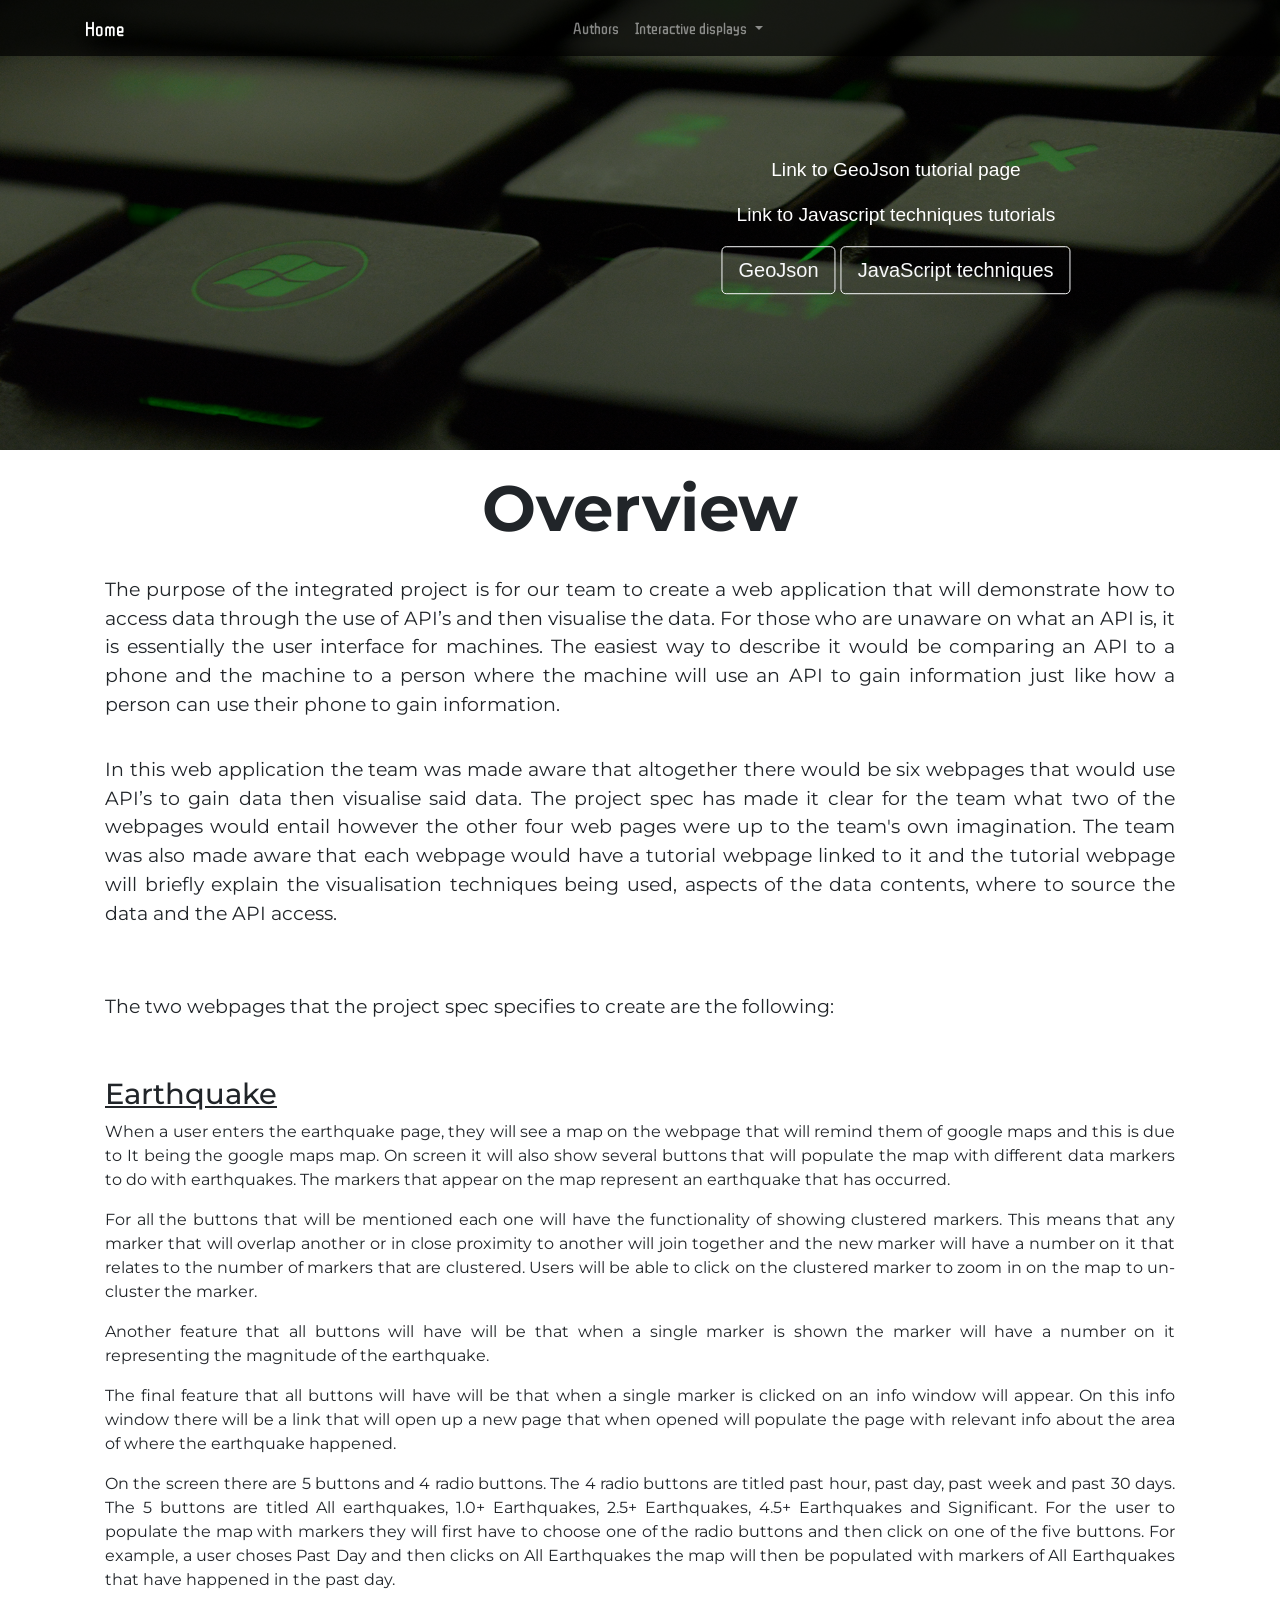
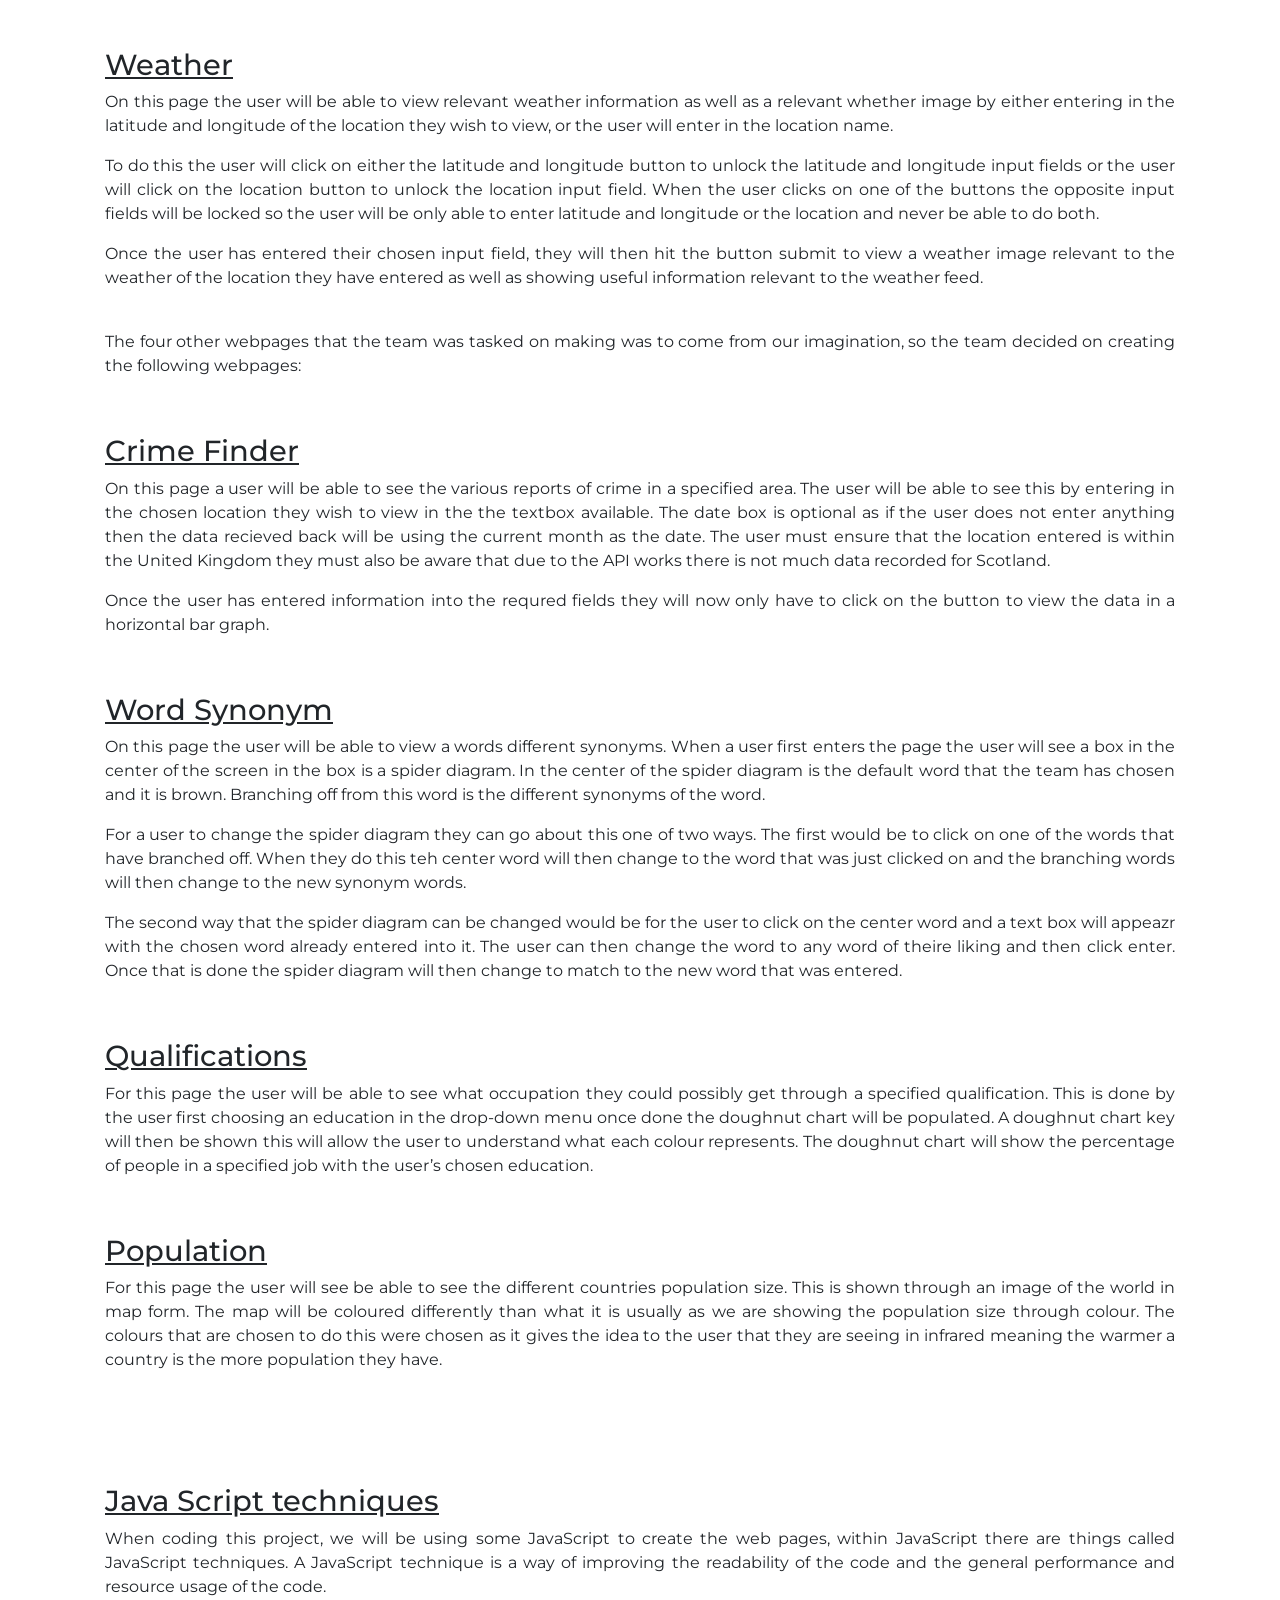
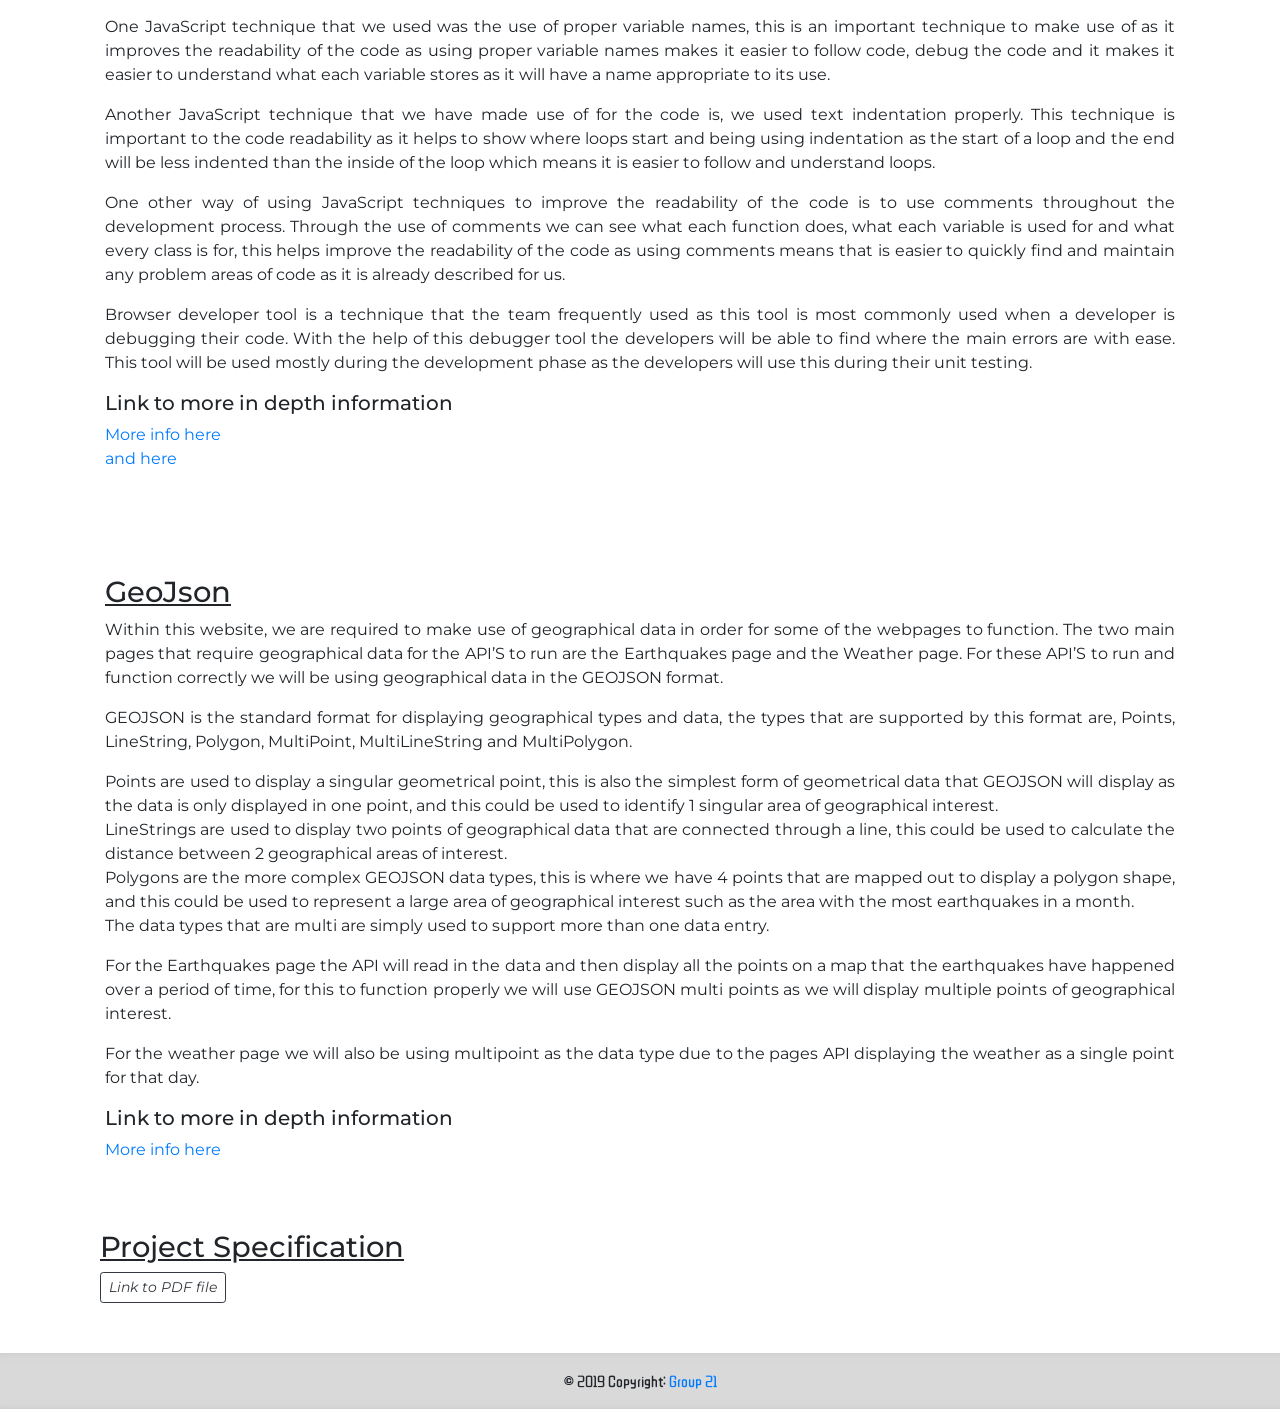
<file: index.html>
<!DOCTYPE HTML>
<html>

<head>
	<meta http-equiv="Content-Type" content="text/html; charset=UTF-8">
	<meta name="viewport" content="width=device-width, initial-scale=1">
	<title>Project Home Page</title>

	<!-- Local Stylesheet for index file-->
	<link rel="stylesheet" href="css/index.css">

	<!--Stylesheet import for navbar-->
	<link rel="stylesheet" href="css/navbar.css">

	<!--Stylesheet import for footer-->
	<link rel="stylesheet" href="css/footer.css">

	<!--Bootstrap framework import-->
	<link rel="stylesheet" href="https://stackpath.bootstrapcdn.com/bootstrap/4.3.1/css/bootstrap.min.css" integrity="sha384-ggOyR0iXCbMQv3Xipma34MD+dH/1fQ784/j6cY/iJTQUOhcWr7x9JvoRxT2MZw1T"
	 crossorigin="anonymous">
	<script src="https://code.jquery.com/jquery-3.3.1.slim.min.js" integrity="sha384-q8i/X+965DzO0rT7abK41JStQIAqVgRVzpbzo5smXKp4YfRvH+8abtTE1Pi6jizo"
	 crossorigin="anonymous"></script>
	<script src="https://cdnjs.cloudflare.com/ajax/libs/popper.js/1.14.7/umd/popper.min.js" integrity="sha384-UO2eT0CpHqdSJQ6hJty5KVphtPhzWj9WO1clHTMGa3JDZwrnQq4sF86dIHNDz0W1"
	 crossorigin="anonymous"></script>
	<script src="https://stackpath.bootstrapcdn.com/bootstrap/4.3.1/js/bootstrap.min.js" integrity="sha384-JjSmVgyd0p3pXB1rRibZUAYoIIy6OrQ6VrjIEaFf/nJGzIxFDsf4x0xIM+B07jRM"
	 crossorigin="anonymous"></script>
</head>

<body>

	<div class="hero-image container-fluid">
		<div class="hero-text">
			<p>Link to GeoJson tutorial page<p>
					<p>Link to Javascript techniques tutorials</p>
					<a href="#Geo">
						<button type="button" class="btn btn-lg btn-outline-light">GeoJson</button>
					</a>
					<a href="#Java">
						<button type="button" class="btn btn-lg btn-outline-light">JavaScript techniques</button>
					</a>
		</div>
	</div>

	<div id="text">
		<section class="content container">
			<section class="content overview">
				<h1>Overview</h1>
				<p class="text-justify">The purpose of the integrated project is for our team to create a web application that 
					will demonstrate how to access data through the use of API’s and then visualise the data. For those who are 
					unaware on what an API is, it is essentially the user interface for machines. The easiest way to describe it 
					would be comparing an API to a phone and the machine to a person where the machine will use an API to gain 
					information just like how a person can use their phone to gain information.</p>
				<p class="text-justify">In this web application the team was made aware that altogether there would be six webpages 
					that would use API’s to gain data then visualise said data. The project spec has made it clear for the team what 
					two of the webpages would entail however the other four web pages were up to the team's own imagination. The team
					was also made aware that each webpage would have a tutorial webpage linked to it and the tutorial webpage will 
					briefly explain the visualisation techniques being used, aspects of the data contents, where to source the data 
					and the API access.</p>
				<p class="text-justify"><br>The two webpages that the project spec specifies to create are the following:</p>
			</section>
			<section class="content earthquake">
				<h3>Earthquake</h3>
				<p class="text-justify">When a user enters the earthquake page, they will see a map on the webpage that will remind 
					them of google maps and this is due to It being the google maps map. On screen it will also show several buttons 
					that will populate the map with different data markers to do with earthquakes. The markers that appear on the map 
					represent an earthquake that has occurred.</p>
				<p class="text-justify">For all the buttons that will be mentioned each one will have the functionality of showing 
					clustered markers. This means that any marker that will overlap another or in close proximity to another will join 
					together and the new marker will have a number on it that relates to the number of markers that are clustered. Users 
					will be able to click on the clustered marker to zoom in on the map to un-cluster the marker.</p>
				<p class="text-justify">Another feature that all buttons will have will be that when a single marker is shown the marker will 
					have a number on it representing the magnitude of the earthquake.</p>
				<p class="text-justify">The final feature that all buttons will have will be that when a single marker is clicked on an info 
					window will appear. On this info window there will be a link that will open up a new page that when opened will populate the 
					page with relevant info about the area of where the earthquake happened.</p>
				<p class="text-justify">On the screen there are 5 buttons and 4 radio buttons. The 4 radio buttons are titled past hour, past day, 
					past week and past 30 days. The 5 buttons are titled All earthquakes, 1.0+ Earthquakes, 2.5+ Earthquakes, 4.5+ Earthquakes and 
					Significant. For the user to populate the map with markers they will first have to choose one of the radio buttons and then click 
					on one of the five buttons. For example, a user choses Past Day and then clicks on All Earthquakes the map will then be populated 
					with markers of All Earthquakes that have happened in the past day.</p>
			</section>
			<section class="content weather">
				<h3>Weather</h3>
				<p class="text-justify">On this page the user will be able to view relevant weather information as well as a relevant whether image by 
					either entering in the latitude and longitude of the location they wish to view, or the user will enter in the location name.  </p>
				<p class="text-justify">To do this the user will click on either the latitude and longitude button to unlock the latitude and longitude 
					input fields or the user will click on the location button to unlock the location input field. When the user clicks on one of the 
					buttons the opposite input fields will be locked so the user will be only able to enter latitude and longitude or the location and 
					never be able to do both.</p>
				<p class="text-justify">Once the user has entered their chosen input field, they will then hit the button submit to view a weather image 
					relevant to the weather of the location they have entered as well as showing useful information relevant to the weather feed.</p>
				<p class="text-justify"><br>The four other webpages that the team was tasked on making was to come from our imagination, so the team decided 
					on creating the following webpages:  </p>
			</section>
			<section class="content crime">
				<h3>Crime Finder</h3>
				<p class="text-justify">On this page a user will be able to see the various reports of crime in a specified area. The user will be able to
					see this by entering in the chosen location they wish to view in the the textbox available. The date box is optional as
					if the user does not enter anything then the data recieved back will be using the current month as the date. The user must ensure that the location entered 
					is within the United Kingdom they must also be aware that due to the API works there is not much data recorded for Scotland.
				</p>
				<p class="text-justify">Once the user has entered information into the requred fields they will now only have to click on the button to view the data
					in a horizontal bar graph.
				</p>
			</section>
			<section class="content word-synonym">
				<h3>Word Synonym</h3>
				<p class="text-justify">On this page the user will be able to view a words different synonyms. When a user first enters the page the user will
					see a box in the center of the screen in the box is a spider diagram. In the center of the spider diagram is the default word that the team has chosen 
					and it is brown. Branching off from this word is the different synonyms of the word. 
				</p>
				<p class="text-justify">For a user to change the spider diagram they can go about this one of two ways. The first would be to click on one of the words that 
					have branched off. When they do this teh center word will then change to the word that was just clicked on and the branching words will then change to 
					the new synonym words.
				</p>
				<p class="text-justify">The second way that the spider diagram can be changed would be for the user to click on the center word and a text box will appeazr 
					with the chosen word already entered into it. The user can then change the word to any word of theire liking and then click enter. Once that is done the 
					spider diagram will then change to match to the new word that was entered.
				</p>
			</section>
			<section class="content education">
				<h3>Qualifications</h3>
				<p class="text-justify">For this page the user will be able to see what occupation they could possibly get through a specified qualification. 
					This is done by the user first choosing an education in the drop-down menu once done the doughnut chart will be populated.  A doughnut chart 
					key will then be shown this will allow the user to understand what each colour represents. The doughnut chart will show the percentage of people 
					in a specified job with the user’s chosen education.</p>
			</section>
			<section class="content population">
				<h3>Population</h3>
				<p class="text-justify">For this page the user will see be able to see the different countries population size. This is shown through an image of the world 
					in map form. The map will be coloured differently than what it is usually as we are showing the population size through colour. The colours that are 
					chosen to do this were chosen as it gives the idea to the user that they are seeing in infrared meaning the warmer a country is the more population they 
					have.</p>
			</section>
			<p class ="Java link" id="Java"><p><br>
			<section class="content Java Script techniques">
				<h3>Java Script techniques</h3>
				<p class="text-justify">When coding this project, we will be using some JavaScript to create the web pages, within JavaScript there are things called JavaScript 
					techniques. A JavaScript technique is a way of improving the readability of the code and the general performance and resource usage of the code.</p>
				<p class="text-justify">One JavaScript technique that we used was the use of proper variable names, this is an important technique to make use of as it improves 
					the readability of the code as using proper variable names makes it easier to follow code, debug the code and it makes it easier to understand what each 
					variable stores as it will have a name appropriate to its use.</p>
				<p class="text-justify">Another JavaScript technique that we have made use of for the code is, we used text indentation properly. This technique is important 
					to the code readability as it helps to show where loops start and being using indentation as the start of a loop and the end will be less indented than the 
					inside of the loop which means it is easier to follow and understand loops.</p>
				<p class="text-justify">One other way of using JavaScript techniques to improve the readability of the code is to use comments throughout the development process. 
					Through the use of comments we can see what each function does, what each variable is used for and what every class is for, this helps improve the readability 
					of the code as using comments means that is easier to quickly find and maintain any problem areas of code as it is already described for us.</p>
				<p class="text-justify">Browser developer tool is a technique that the team frequently used as this tool is most commonly used when a developer is debugging their 
					code. With the help of this debugger tool the developers will be able to find where the main errors are with ease. This tool will be used mostly during the development 
					phase as the developers will use this during their unit testing.</p>
					<h5>Link to more in depth information</h5>
					<a href="https://www.w3schools.com/js/js_best_practices.asp" target="_blank">More info here</a><br>	
					<a href="https://modernweb.com/45-useful-javascript-tips-tricks-and-best-practices/" target="_blank">and here</a><br><br>
			</section>
			<p class="Geo link" id="Geo"></p><br>
			<section class="content GeoJson">
				<h3>GeoJson</h3>
				<p class="text-justify">Within this website, we are required to make use of geographical data in order for some of the webpages to function. The two main 
					pages that require geographical data for the API’S to run are the Earthquakes page and the Weather page. For these API’S to run and function correctly we 
					will be using geographical data in the GEOJSON format.</p>
				<p class="text-justify">GEOJSON is the standard format for displaying geographical types and data, the types that are supported by this format are, Points, 
					LineString, Polygon, MultiPoint, MultiLineString and MultiPolygon.</p>
				<p class="text-justify">Points are used to display a singular geometrical point, this is also the simplest form of geometrical data that GEOJSON will display 
					as the data is only displayed in one point, and this could be used to identify 1 singular area of geographical interest.<br>LineStrings are used to display 
					two points of geographical data that are connected through a line, this could be used to calculate the distance between 2 geographical areas of interest.<br>
					Polygons are the more complex GEOJSON data types, this is where we have 4 points that are mapped out to display a polygon shape, and this could be used to 
					represent a large area of geographical interest such as the area with the most earthquakes in a month.<br>The data types that are multi are simply used to 
					support more than one data entry.</p>
				<p class="text-justify">For the Earthquakes page the API will read in the data and then display all the points on a map that the earthquakes have happened over 
					a period of time, for this to function properly we will use GEOJSON multi points as we will display multiple points of geographical interest.</p>
				<p class="text-justify">For the weather page we will also be using multipoint as the data type due to the pages API displaying the weather as a single point for 
					that day.</p>
					<h5>Link to more in depth information</h5>
					<a href="https://macwright.org/2015/03/23/geojson-second-bite" target="_blank">More info here</a>	
			</section>
			<section class="spec-pdf container">
				<br><br><h3>Project Specification</h3>
				<a href="https://drive.google.com/file/d/1JxJx0xlJEf7-7IfvUTUyf-_ijmsVLbjm/view?usp=sharing" target ="_blank">
					<button type="button" class="btn btn-sm btn-outline-dark font-italic">Link to PDF file</button>
				</a>
			</section>
		</section>
	</div>



	<div id="navbar">
		<!--Import Navbar file onto page-->
		<script type="text/javascript" src="https://ajax.googleapis.com/ajax/libs/jquery/3.3.1/jquery.min.js"></script>
		<script type="text/javascript" src="js/navbar.js"></script>
	</div>


	<div id="footer">
		<!--Import Footer file onto page-->
		<script type="text/javascript" src="https://ajax.googleapis.com/ajax/libs/jquery/3.3.1/jquery.min.js"></script>
		<script type="text/javascript" src="js/footer.js"></script>
	</div>
</body>

</html>
</file>
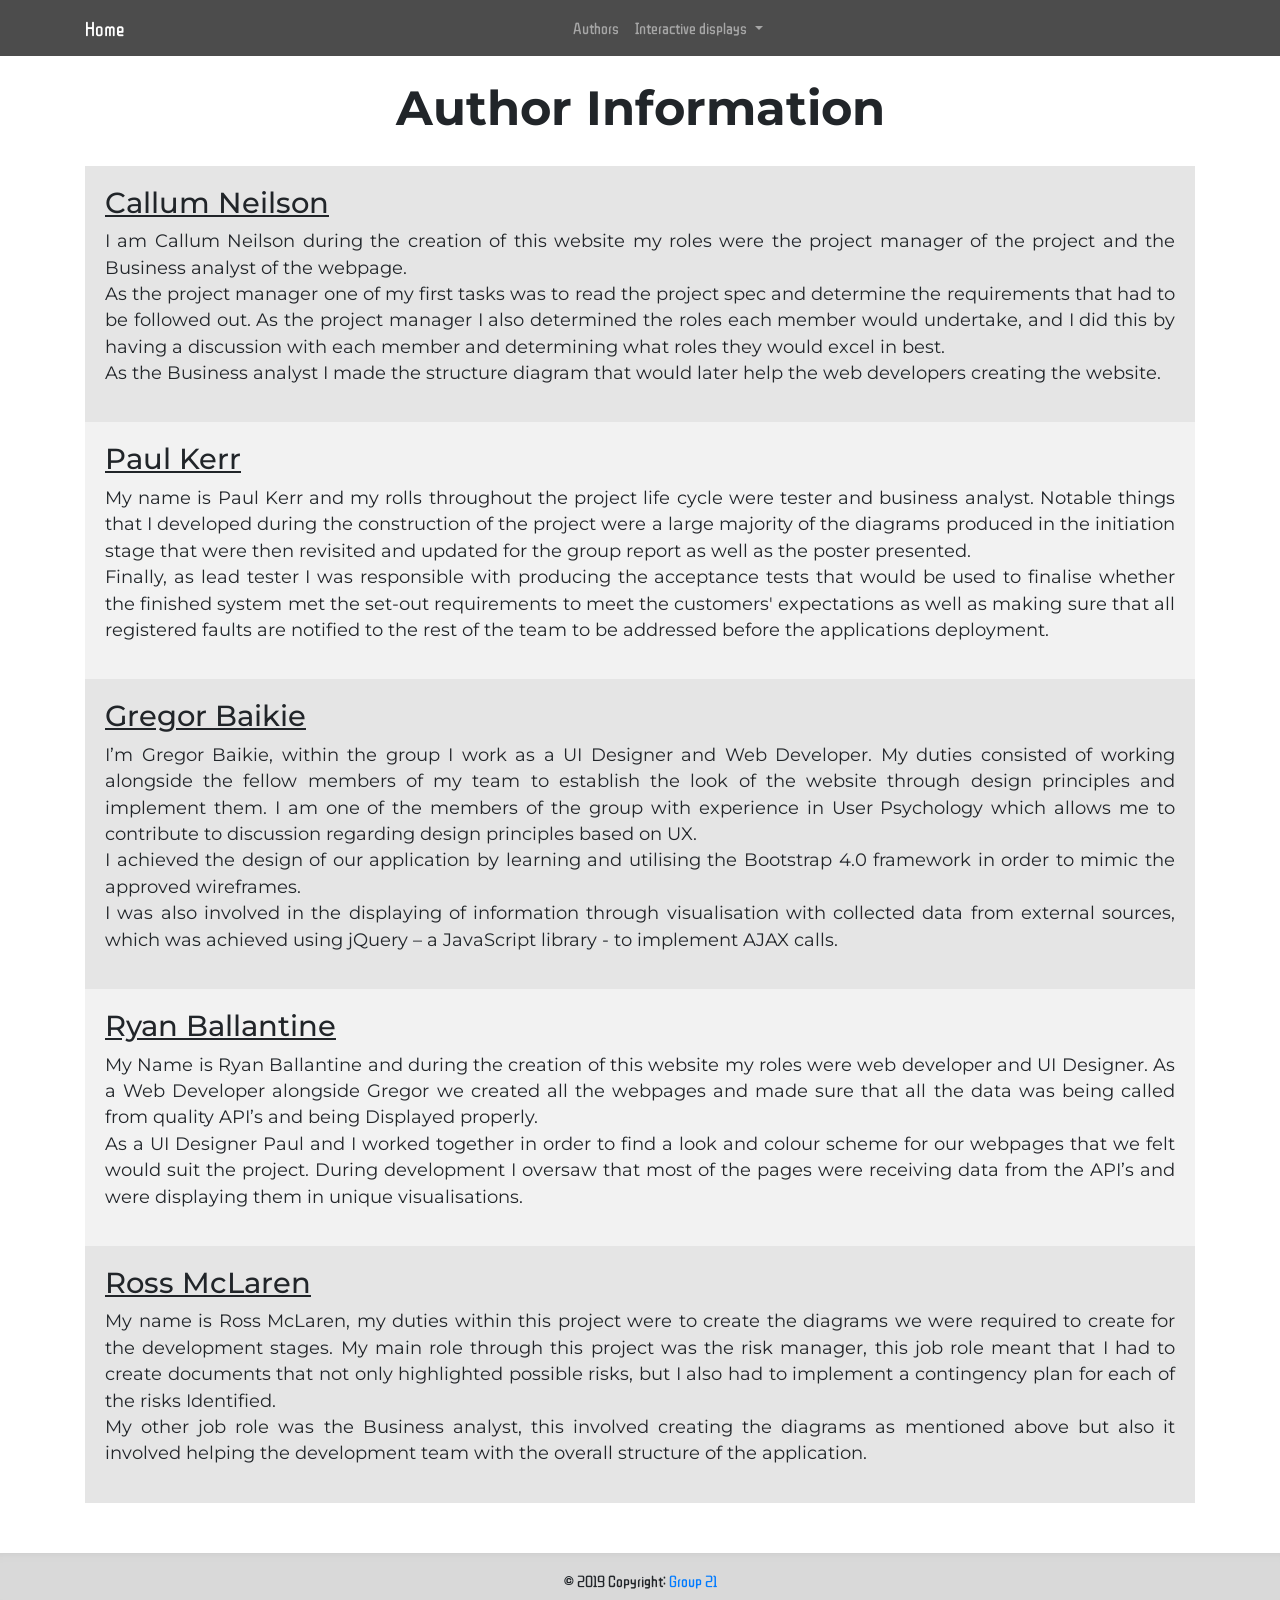
<file: author.html>
<!DOCTYPE HTML>
<html>

<head>
	<meta http-equiv="Content-Type" content="text/html; charset=UTF-8">
	<meta name="viewport" content="width=device-width, initial-scale=1">
	<title>Authors</title>

	<!-- Local Stylesheet for Author file-->
	<link rel="stylesheet" href="css/author.css">

	<!--Stylesheet import for footer-->
	<link rel="stylesheet" href="css/footer.css">

	<!--Stylesheet import for navbar-->
	<link rel="stylesheet" href="css/navbar.css">

	<!--Bootstrap framework import-->
	<link rel="stylesheet" href="https://stackpath.bootstrapcdn.com/bootstrap/4.3.1/css/bootstrap.min.css"
		integrity="sha384-ggOyR0iXCbMQv3Xipma34MD+dH/1fQ784/j6cY/iJTQUOhcWr7x9JvoRxT2MZw1T" crossorigin="anonymous">
	<script src="https://code.jquery.com/jquery-3.3.1.slim.min.js"
		integrity="sha384-q8i/X+965DzO0rT7abK41JStQIAqVgRVzpbzo5smXKp4YfRvH+8abtTE1Pi6jizo" crossorigin="anonymous">
	</script>
	<script src="https://cdnjs.cloudflare.com/ajax/libs/popper.js/1.14.7/umd/popper.min.js"
		integrity="sha384-UO2eT0CpHqdSJQ6hJty5KVphtPhzWj9WO1clHTMGa3JDZwrnQq4sF86dIHNDz0W1" crossorigin="anonymous">
	</script>
	<script src="https://stackpath.bootstrapcdn.com/bootstrap/4.3.1/js/bootstrap.min.js"
		integrity="sha384-JjSmVgyd0p3pXB1rRibZUAYoIIy6OrQ6VrjIEaFf/nJGzIxFDsf4x0xIM+B07jRM" crossorigin="anonymous">
	</script>

</head>

<body>

	<div id="text">
		<section class="content container">
			<section class="content author-header">
				<h1>Author Information</h1>
			</section>
			<section class="content author-name odd">
				<h3>Callum Neilson</h3>
				<p class="text-justify">I am Callum Neilson during the creation of this website my roles were the
					project manager of
					the project and the Business analyst of the webpage.<br>As the project manager one of my first tasks
					was to read
					the project spec and determine the requirements that had to be followed out. As the project manager
					I also determined
					the roles each member would undertake, and I did this by having a discussion with each member and
					determining what roles
					they would excel in best.<br>As the Business analyst I made the structure diagram that would later
					help the web
					developers creating the website.</p>
			</section>
			<section class="content author-name even">
				<h3>Paul Kerr</h3>
				<p class="text-justify">My name is Paul Kerr and my rolls throughout the project life cycle were tester
					and business analyst. Notable things that I developed during the construction of the project were a
					large majority of the diagrams produced in the initiation stage that were then revisited and updated
					for the group report as well as the poster presented. <br>Finally, as lead tester I was responsible
					with producing the acceptance tests that would be used to finalise whether the finished system met
					the set-out requirements to meet the customers' expectations as well as making sure that all
					registered faults are notified to the rest of the team to be addressed before the applications
					deployment.</p>
			</section>
			<section class="content author-name odd">
				<h3>Gregor Baikie</h3>
				<p class="text-justify">I’m Gregor Baikie, within the group I work as a UI Designer and Web Developer.
					My duties consisted of
					working alongside the fellow members of my team to establish the look of the website through design
					principles and implement
					them. I am one of the members of the group with experience in User Psychology which allows me to
					contribute to discussion
					regarding design principles based on UX.<br>I achieved the design of our application by learning and
					utilising the Bootstrap
					4.0 framework in order to mimic the approved wireframes.<br>I was also involved in the displaying of
					information through
					visualisation with collected data from external sources, which was achieved using jQuery – a
					JavaScript library - to implement
					AJAX calls.</p>
			</section>
			<section class="content author-name even">
				<h3>Ryan Ballantine</h3>
				<p class="text-justify">My Name is Ryan Ballantine and during the creation of this website my roles were
					web developer and UI
					Designer. As a Web Developer alongside Gregor we created all the webpages and made sure that all the
					data was being called from
					quality API’s and being Displayed properly.<br>As a UI Designer Paul and I worked together in order
					to find a look and colour
					scheme for our webpages that we felt would suit the project. During development I oversaw that most
					of the pages were receiving
					data from the API’s and were displaying them in unique visualisations.</p>
			</section>
			<section class="content author-name odd">
				<h3>Ross McLaren</h3>
				<p class="text-justify">My name is Ross McLaren, my duties within this project were to create the
					diagrams we were required to create for the development stages. My main role through this project
					was the risk manager, this job role meant that I had to create documents that not only highlighted
					possible risks, but I also had to implement a contingency plan for each of the risks Identified.
					<br>
					My other job role was the Business analyst, this involved creating the diagrams as mentioned above
					but also it involved helping the development team with the overall structure of the application.
				</p>
			</section>
		</section>
	</div>

	<div id="navbar">
		<!--Import Navbar file onto page-->
		<script type="text/javascript" src="https://ajax.googleapis.com/ajax/libs/jquery/3.3.1/jquery.min.js"></script>
		<script type="text/javascript" src="js/navbar.js"></script>
	</div>



	<div id="footer">
		<!--Import Footer file onto page-->
		<script type="text/javascript" src="https://ajax.googleapis.com/ajax/libs/jquery/3.3.1/jquery.min.js"></script>
		<script type="text/javascript" src="js/footer.js"></script>
	</div>
</body>

</html>
</file>
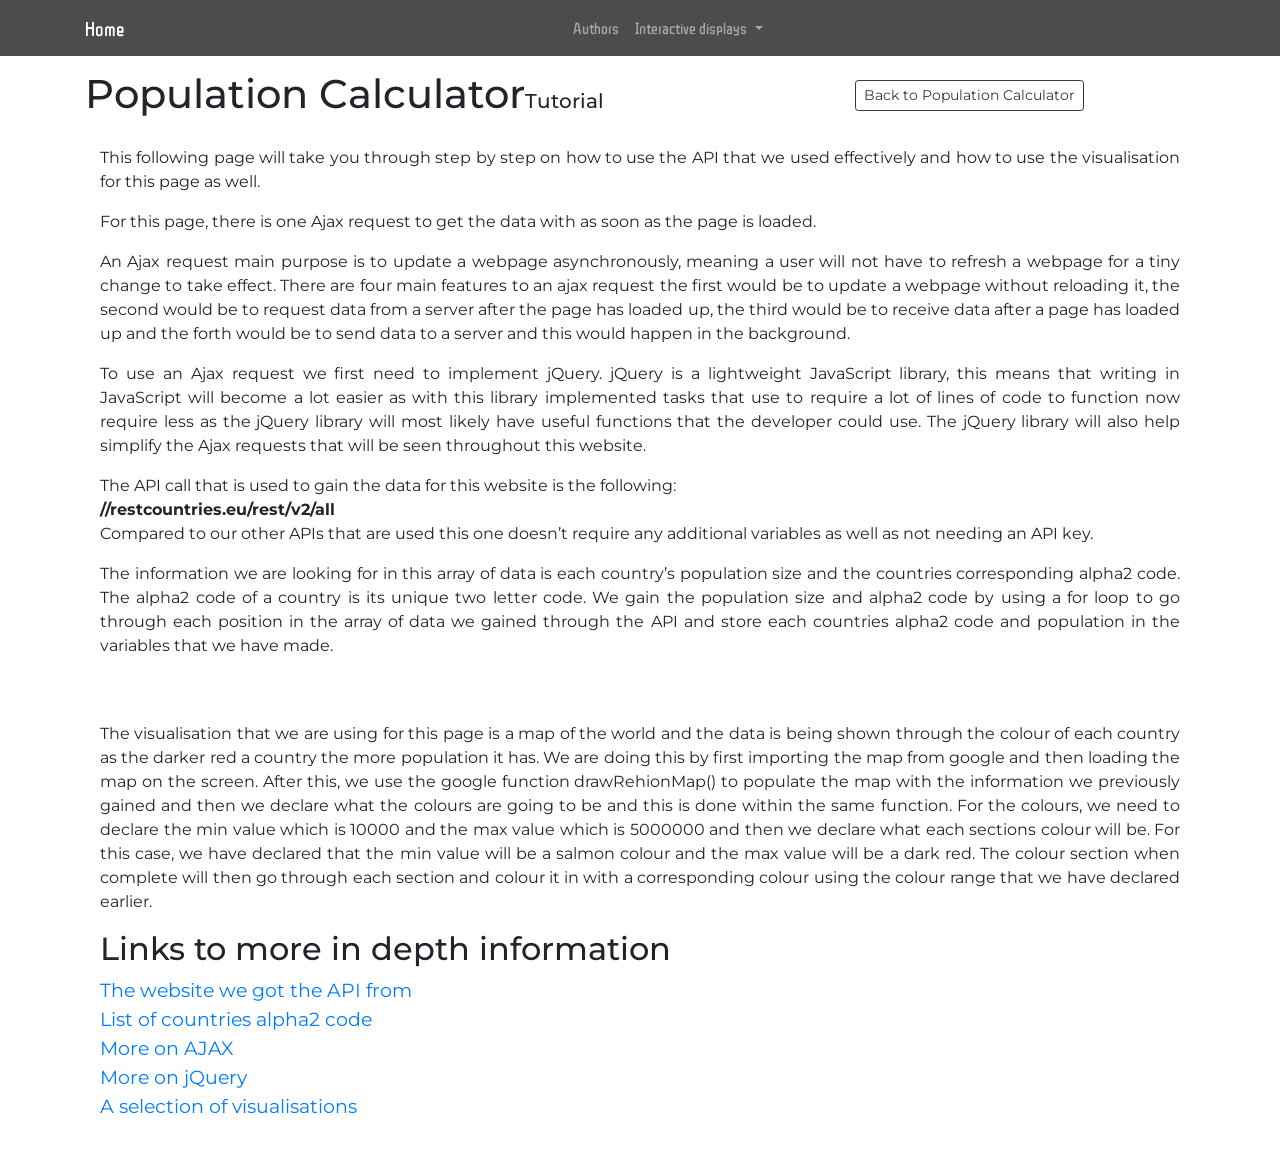
<file: tutcountries.html>
<!DOCTYPE HTML>
<html>

<head>
	<meta http-equiv="Content-Type" content="text/html; charset=UTF-8">
	<meta name="viewport" content="width=device-width, initial-scale=1">
	<title>Tutorial</title>

	<!--Stylesheet import for page-->
	<link rel="stylesheet" href="css/tutpage.css">

	<!--Stylesheet import for footer-->
	<link rel="stylesheet" href="css/footer.css">

	<!--Stylesheet import for navbar-->
	<link rel="stylesheet" href="css/navbar.css">

	<!--Bootstrap framework import-->
	<link rel="stylesheet" href="https://stackpath.bootstrapcdn.com/bootstrap/4.3.1/css/bootstrap.min.css" integrity="sha384-ggOyR0iXCbMQv3Xipma34MD+dH/1fQ784/j6cY/iJTQUOhcWr7x9JvoRxT2MZw1T"
	 crossorigin="anonymous">
	<script src="https://code.jquery.com/jquery-3.3.1.slim.min.js" integrity="sha384-q8i/X+965DzO0rT7abK41JStQIAqVgRVzpbzo5smXKp4YfRvH+8abtTE1Pi6jizo"
	 crossorigin="anonymous"></script>
	<script src="https://cdnjs.cloudflare.com/ajax/libs/popper.js/1.14.7/umd/popper.min.js" integrity="sha384-UO2eT0CpHqdSJQ6hJty5KVphtPhzWj9WO1clHTMGa3JDZwrnQq4sF86dIHNDz0W1"
	 crossorigin="anonymous"></script>
	<script src="https://stackpath.bootstrapcdn.com/bootstrap/4.3.1/js/bootstrap.min.js" integrity="sha384-JjSmVgyd0p3pXB1rRibZUAYoIIy6OrQ6VrjIEaFf/nJGzIxFDsf4x0xIM+B07jRM"
	 crossorigin="anonymous"></script>

</head>

<body>
	<div id="page">
		<div class="container">

			<aside class="page-title">
				<h1>Population Calculator<span>Tutorial</span></h1>

			</aside>
			<aside class="back">
				<a href="countries.html">
					<button type="button" class="btn btn-sm btn-outline-dark">Back to Population Calculator</button>
				</a>
			</aside>

			<section class="content container">
				<p class ="text-justify">This following page will take you through step by step on how to use the API that we used effectively and how to use the visualisation 
					for this page as well.</p>
				<p class ="text-justify">For this page, there is one Ajax request to get the data with as soon as the page is loaded. </p>
				<p class ="text-justify">An Ajax request main purpose is to update a webpage asynchronously, meaning a user will not have to refresh a webpage for a tiny change 
					to take effect. There are four main features to an ajax request the first would be to update a webpage without reloading it, the second would be to request 
					data from a server after the page has loaded up, the third would be to receive data after a page has loaded up and the forth would be to send data to a server 
					and this would happen in the background. </p>
				<p class ="text-justify">To use an Ajax request we first need to implement jQuery. jQuery is a lightweight JavaScript library, this means that writing in 
					JavaScript will become a lot easier as with this library implemented tasks that use to require a lot of lines of code to function now require less as the jQuery 
					library will most likely have useful functions that the developer could use. The jQuery library will also help simplify the Ajax requests that will be seen 
					throughout this website.</p>
				<p class ="text-justify">The API call that is used to gain the data for this website is the following:<br><b>//restcountries.eu/rest/v2/all</b><br>Compared to 
					our other APIs that are used this one doesn’t require any additional variables as well as not needing an API key.</p>
				<p class ="text-justify">The information we are looking for in this array of data is each country’s population size and the countries corresponding alpha2 code. 
					The alpha2 code of a country is its unique two letter code. We gain the population size and alpha2 code by using a for loop to go through each position in 
					the array of data we gained through the API and store each countries alpha2 code and population in the variables that we have made.</p><br><br>
				<p class ="text-justify">The visualisation that we are using for this page is a map of the world and the data is being shown through the colour of each country 
					as the darker red a country the more population it has. We are doing this by first importing the map from google and then loading the map on the screen. 
					After this, we use the google function drawRehionMap() to populate the map with the information we previously gained and then we declare what the colours 
					are going to be and this is done within the same function. For the colours, we need to declare the min value which is 10000 and the max value which is 5000000 
					and then we declare what each sections colour will be. For this case, we have declared that the min value will be a salmon colour and the max value will be 
					a dark red. The colour section when complete will then go through each section and colour it in with a corresponding colour using the colour range that we 
					have declared earlier.</p>

				<div class="link">
					<h2>Links to more in depth information</h2>
					<a href="https://restcountries.eu/" target="_blank">The website we got the API from</a><br>
					<a href="https://www.iban.com/country-codes" target="_blank">List of countries alpha2 code</a><br>
					<a href="https://skillcrush.com/2018/04/26/what-is-ajax/" target="_blank">More on AJAX</a><br>
					<a href="https://jquery.com/" target="_blank">More on jQuery</a><br>
					<a href="https://d3js.org/" target="_blank">A selection of visualisations</a>
				</div>

			</section>
		</div>
	</div>
	<div id="navbar">
		<!--Import Navbar file onto page-->
		<script type="text/javascript" src="https://ajax.googleapis.com/ajax/libs/jquery/3.3.1/jquery.min.js"></script>
		<script type="text/javascript" src="js/navbar.js"></script>
	</div>

	<!--<div id="footer">
		Import Footer file onto page
		<script type="text/javascript" src="https://ajax.googleapis.com/ajax/libs/jquery/3.3.1/jquery.min.js"></script>
		<script type="text/javascript" src="js/footer.js"></script>
	</div>-->
</body>

</html>
</file>
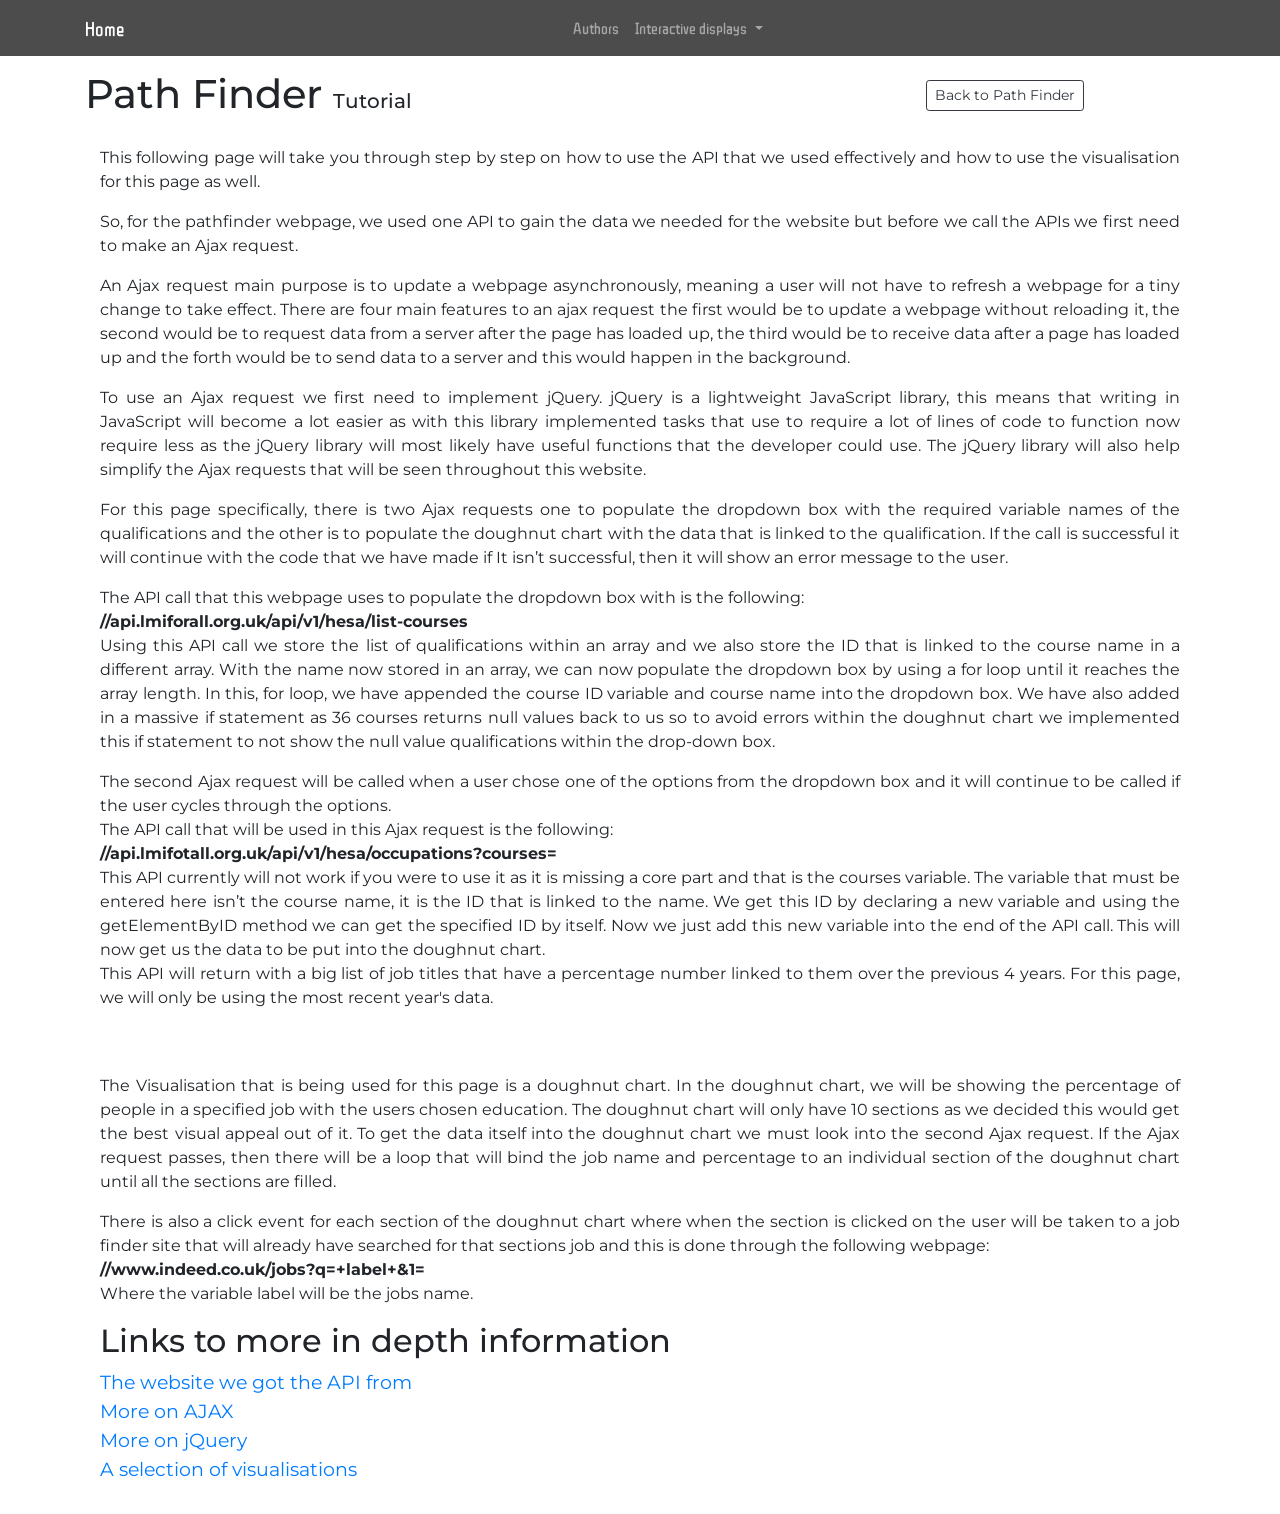
<file: tutcourses.html>
<!DOCTYPE HTML>
<html>

<head>
	<meta http-equiv="Content-Type" content="text/html; charset=UTF-8">
	<meta name="viewport" content="width=device-width, initial-scale=1">
	<title>Tutorial</title>

	<!--Stylesheet import for page-->
	<link rel="stylesheet" href="css/tutpage.css">

	<!--Stylesheet import for footer-->
	<link rel="stylesheet" href="css/footer.css">

	<!--Stylesheet import for navbar-->
	<link rel="stylesheet" href="css/navbar.css">

	<!--Bootstrap framework import-->
	<link rel="stylesheet" href="https://stackpath.bootstrapcdn.com/bootstrap/4.3.1/css/bootstrap.min.css" integrity="sha384-ggOyR0iXCbMQv3Xipma34MD+dH/1fQ784/j6cY/iJTQUOhcWr7x9JvoRxT2MZw1T"
	 crossorigin="anonymous">
	<script src="https://code.jquery.com/jquery-3.3.1.slim.min.js" integrity="sha384-q8i/X+965DzO0rT7abK41JStQIAqVgRVzpbzo5smXKp4YfRvH+8abtTE1Pi6jizo"
	 crossorigin="anonymous"></script>
	<script src="https://cdnjs.cloudflare.com/ajax/libs/popper.js/1.14.7/umd/popper.min.js" integrity="sha384-UO2eT0CpHqdSJQ6hJty5KVphtPhzWj9WO1clHTMGa3JDZwrnQq4sF86dIHNDz0W1"
	 crossorigin="anonymous"></script>
	<script src="https://stackpath.bootstrapcdn.com/bootstrap/4.3.1/js/bootstrap.min.js" integrity="sha384-JjSmVgyd0p3pXB1rRibZUAYoIIy6OrQ6VrjIEaFf/nJGzIxFDsf4x0xIM+B07jRM"
	 crossorigin="anonymous"></script>

</head>

<body>
	<div id="page">
		<div class="container">

			<aside class="page-title">
				<h1>Path Finder <span>Tutorial</span></h1>

			</aside>
			<aside class="back">
				<a href="courses.html">
					<button type="button" class="btn btn-sm btn-outline-dark">Back to Path Finder</button>
				</a>
			</aside>

			<section class="content container">
				<p class="text-justify">This following page will take you through step by step on how to use the API that we used 
					effectively and how to use the visualisation for this page as well.</p>
				<p class="text-justify">So, for the pathfinder webpage, we used one API to gain the data we needed for the website 
					but before we call the APIs we first need to make an Ajax request.</p>
				<p class="text-justify">An Ajax request main purpose is to update a webpage asynchronously, meaning a user will not 
					have to refresh a webpage for a tiny change to take effect. There are four main features to an ajax request the 
					first would be to update a webpage without reloading it, the second would be to request data from a server after 
					the page has loaded up, the third would be to receive data after a page has loaded up and the forth would be to 
					send data to a server and this would happen in the background.</p>
				<p class="text-justify">To use an Ajax request we first need to implement jQuery. jQuery is a lightweight JavaScript 
					library, this means that writing in JavaScript will become a lot easier as with this library implemented tasks that 
					use to require a lot of lines of code to function now require less as the jQuery library will most likely have useful 
					functions that the developer could use. The jQuery library will also help simplify the Ajax requests that will be seen 
					throughout this website.</p>
				<p class="text-justify">For this page specifically, there is two Ajax requests one to populate the dropdown box with the 
					required variable names of the qualifications and the other is to populate the doughnut chart with the data that is 
					linked to the qualification. If the call is successful it will continue with the code that we have made if It isn’t 
					successful, then it will show an error message to the user.</p>
				<p class="text-justify">The API call that this webpage uses to populate the dropdown box with is the following:
					<br><b>//api.lmiforall.org.uk/api/v1/hesa/list-courses</b><br>Using this API call we store the list of qualifications 
					within an array and we also store the ID that is linked to the course name in a different array. With the name 
					now stored in an array, we can now populate the dropdown box by using a for loop until it reaches the array length. 
					In this, for loop, we have appended the course ID variable and course name into the dropdown box. We have also added 
					in a massive if statement as 36 courses returns null values back to us so to avoid errors within the doughnut chart 
					we implemented this if statement to not show the null value qualifications within the drop-down box.</p>
				<p class="text-justify">The second Ajax request will be called when a user chose one of the options from the 
					dropdown box and it will continue to be called if the user cycles through the options.<br>The API call that will be 
					used in this Ajax request is the following:<br><b>//api.lmifotall.org.uk/api/v1/hesa/occupations?courses=</b><br>This 
					API currently will not work if you were to use it as it is missing a core part and that is the courses variable. The 
					variable that must be entered here isn’t the course name, it is the ID that is linked to the name. We get this ID by 
					declaring a new variable and using the getElementByID method we can get the specified ID by itself. Now we just add 
					this new variable into the end of the API call. This will now get us the data to be put into the doughnut chart.<br>
					This API will return with a big list of job titles that have a percentage number linked to them over the previous 4 
					years. For this page, we will only be using the most recent year's data.</p><br><br>
				<p class="text-justify">The Visualisation that is being used for this page is a doughnut chart. In the doughnut chart, we 
					will be showing the percentage of people in a specified job with the users chosen education. The doughnut chart will 
					only have 10 sections as we decided this would get the best visual appeal out of it. To get the data itself into the 
					doughnut chart we must look into the second Ajax request. If the Ajax request passes, then there will be a loop that 
					will bind the job name and percentage to an individual section of the doughnut chart until all the sections are filled.</p>
				<p class="text-justify">There is also a click event for each section of the doughnut chart where when the section is clicked 
					on the user will be taken to a job finder site that will already have searched for that sections job and this is done 
					through the following webpage:<br><b>//www.indeed.co.uk/jobs?q=+label+&1=</b><br>Where the variable label will be the jobs name.</p>
				
				<div class="link">
						<h2>Links to more in depth information</h2>
						<a href="https://api.lmiforall.org.uk/" target="_blank">The website we got the API from</a><br>
						<a href="https://skillcrush.com/2018/04/26/what-is-ajax/" target="_blank">More on AJAX</a><br>
						<a href="https://jquery.com/" target="_blank">More on jQuery</a><br>
						<a href="https://d3js.org/" target="_blank">A selection of visualisations</a>
				</div>

			</section>
		</div>
	</div>
	<div id="navbar">
		<!--Import Navbar file onto page-->
		<script type="text/javascript" src="https://ajax.googleapis.com/ajax/libs/jquery/3.3.1/jquery.min.js"></script>
		<script type="text/javascript" src="js/navbar.js"></script>
	</div>

	<!--<div id="footer">
		Import Footer file onto page
		<script type="text/javascript" src="https://ajax.googleapis.com/ajax/libs/jquery/3.3.1/jquery.min.js"></script>
		<script type="text/javascript" src="js/footer.js"></script>
	</div>-->
</body>

</html>
</file>
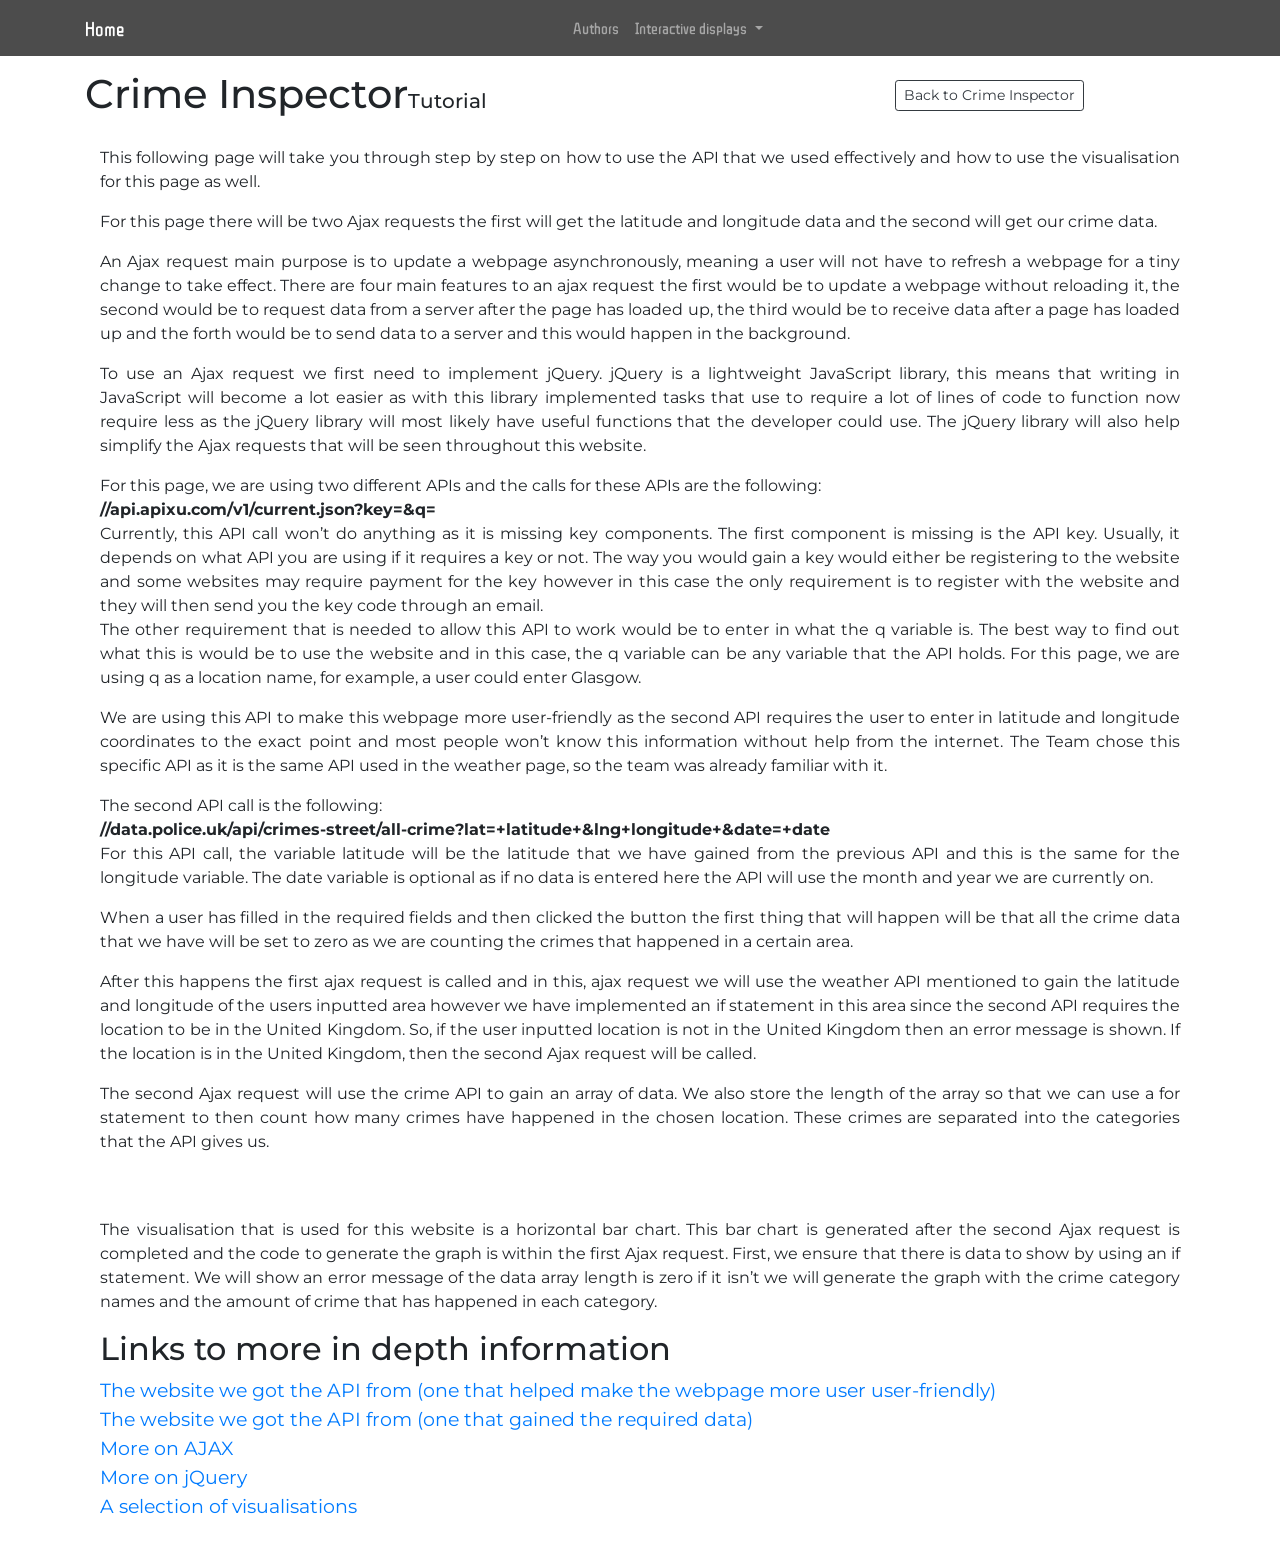
<file: tutcrime.html>
<!DOCTYPE HTML>
<html>

<head>
	<meta http-equiv="Content-Type" content="text/html; charset=UTF-8">
	<meta name="viewport" content="width=device-width, initial-scale=1">
	<title>Tutorial</title>

	<!--Stylesheet import for page-->
	<link rel="stylesheet" href="css/tutpage.css">

	<!--Stylesheet import for footer-->
	<link rel="stylesheet" href="css/footer.css">

	<!--Stylesheet import for navbar-->
	<link rel="stylesheet" href="css/navbar.css">

	<!--Bootstrap framework import-->
	<link rel="stylesheet" href="https://stackpath.bootstrapcdn.com/bootstrap/4.3.1/css/bootstrap.min.css" integrity="sha384-ggOyR0iXCbMQv3Xipma34MD+dH/1fQ784/j6cY/iJTQUOhcWr7x9JvoRxT2MZw1T"
	 crossorigin="anonymous">
	<script src="https://code.jquery.com/jquery-3.3.1.slim.min.js" integrity="sha384-q8i/X+965DzO0rT7abK41JStQIAqVgRVzpbzo5smXKp4YfRvH+8abtTE1Pi6jizo"
	 crossorigin="anonymous"></script>
	<script src="https://cdnjs.cloudflare.com/ajax/libs/popper.js/1.14.7/umd/popper.min.js" integrity="sha384-UO2eT0CpHqdSJQ6hJty5KVphtPhzWj9WO1clHTMGa3JDZwrnQq4sF86dIHNDz0W1"
	 crossorigin="anonymous"></script>
	<script src="https://stackpath.bootstrapcdn.com/bootstrap/4.3.1/js/bootstrap.min.js" integrity="sha384-JjSmVgyd0p3pXB1rRibZUAYoIIy6OrQ6VrjIEaFf/nJGzIxFDsf4x0xIM+B07jRM"
	 crossorigin="anonymous"></script>

</head>

<body>
	<div id="page">
		<div class="container">

			<aside class="page-title">
				<h1>Crime Inspector<span>Tutorial</span></h1>

			</aside>
			<aside class="back">
				<a href="crime.html">
					<button type="button" class="btn btn-sm btn-outline-dark">Back to Crime Inspector</button>
				</a>
			</aside>

			<section class="content container">
				<p class="text-justify">This following page will take you through step by step on how to use the API that we used effectively and how to use the visualisation 
					for this page as well.</p>
				<p class="text-justify">For this page there will be two Ajax requests the first will get the latitude and longitude data and the second will get our crime data.</p>
				<p class="text-justify">An Ajax request main purpose is to update a webpage asynchronously, meaning a user will not have to refresh a webpage for a tiny change 
					to take effect. There are four main features to an ajax request the first would be to update a webpage without reloading it, the second would be to request 
					data from a server after the page has loaded up, the third would be to receive data after a page has loaded up and the forth would be to send data to a 
					server and this would happen in the background. </p>
				<p class="text-justify">To use an Ajax request we first need to implement jQuery. jQuery is a lightweight JavaScript library, this means that writing in 
					JavaScript will become a lot easier as with this library implemented tasks that use to require a lot of lines of code to function now require less as the 
					jQuery library will most likely have useful functions that the developer could use. The jQuery library will also help simplify the Ajax requests that will 
					be seen throughout this website.</p>
				<p class="text-justify">For this page, we are using two different APIs and the calls for these APIs are the following:<br>
					<b>//api.apixu.com/v1/current.json?key=&q=</b><br>Currently, this API call won’t do anything as it is missing key components. The first component is missing 
					is the API key. Usually, it depends on what API you are using if it requires a key or not. The way you would gain a key would either be registering to the 
					website and some websites may require payment for the key however in this case the only requirement is to register with the website and they will then send 
					you the key code through an email.<br>The other requirement that is needed to allow this API to work would be to enter in what the q variable is. The best 
					way to find out what this is would be to use the website and in this case, the q variable can be any variable that the API holds. For this page, we are using 
					q as a location name, for example, a user could enter Glasgow.</p>
				<p class="text-justify">We are using this API to make this webpage more user-friendly as the second API requires the user to enter in latitude and longitude 
					coordinates to the exact point and most people won’t know this information without help from the internet. The Team chose this specific API as it is the 
					same API used in the weather page, so the team was already familiar with it.</p>
				<p class="text-justify">The second API call is the following:<br><b>//data.police.uk/api/crimes-street/all-crime?lat=+latitude+&lng+longitude+&date=+date</b><br>
					For this API call, the variable latitude will be the latitude that we have gained from the previous API and this is the same for the longitude variable. The 
					date variable is optional as if no data is entered here the API will use the month and year we are currently on.</p>
				<p class="text-justify">When a user has filled in the required fields and then clicked the button the first thing that will happen will be that all the crime 
					data that we have will be set to zero as we are counting the crimes that happened in a certain area. </p>
				<p class="text-justify">After this happens the first ajax request is called and in this, ajax request we will use the weather API mentioned to gain the latitude 
					and longitude of the users inputted area however we have implemented an if statement in this area since the second API requires the location to be in the 
					United Kingdom. So, if the user inputted location is not in the United Kingdom then an error message is shown. If the location is in the United Kingdom, then 
					the second Ajax request will be called.</p>
				<p class="text-justify">The second Ajax request will use the crime API to gain an array of data. We also store the length of the array so that we can use a for 
					statement to then count how many crimes have happened in the chosen location. These crimes are separated into the categories that the API gives us.</p><br><br>
				<p class="text-justify">The visualisation that is used for this website is a horizontal bar chart. This bar chart is generated after the second Ajax request is 
					completed and the code to generate the graph is within the first Ajax request. First, we ensure that there is data to show by using an if statement. We will 
					show an error message of the data array length is zero if it isn’t we will generate the graph with the crime category names and the amount of crime that has 
					happened in each category.</p>

				<div class="link">
					<h2>Links to more in depth information</h2>
					<a href="https://www.apixu.com/" target="_blank">The website we got the API from (one that helped make the webpage more user user-friendly)</a><br>
					<a href="https://data.police.uk/" target="_blank">The website we got the API from (one that gained the required data)</a><br>
					<a href="https://skillcrush.com/2018/04/26/what-is-ajax/" target="_blank">More on AJAX</a><br>
					<a href="https://jquery.com/" target="_blank">More on jQuery</a><br>
					<a href="https://d3js.org/" target="_blank">A selection of visualisations</a>
				</div>

			</section>
		</div>
	</div>
	<div id="navbar">
		<!--Import Navbar file onto page-->
		<script type="text/javascript" src="https://ajax.googleapis.com/ajax/libs/jquery/3.3.1/jquery.min.js"></script>
		<script type="text/javascript" src="js/navbar.js"></script>
	</div>

	<!--<div id="footer">
		Import Footer file onto page
		<script type="text/javascript" src="https://ajax.googleapis.com/ajax/libs/jquery/3.3.1/jquery.min.js"></script>
		<script type="text/javascript" src="js/footer.js"></script>
	</div>-->
</body>

</html>
</file>
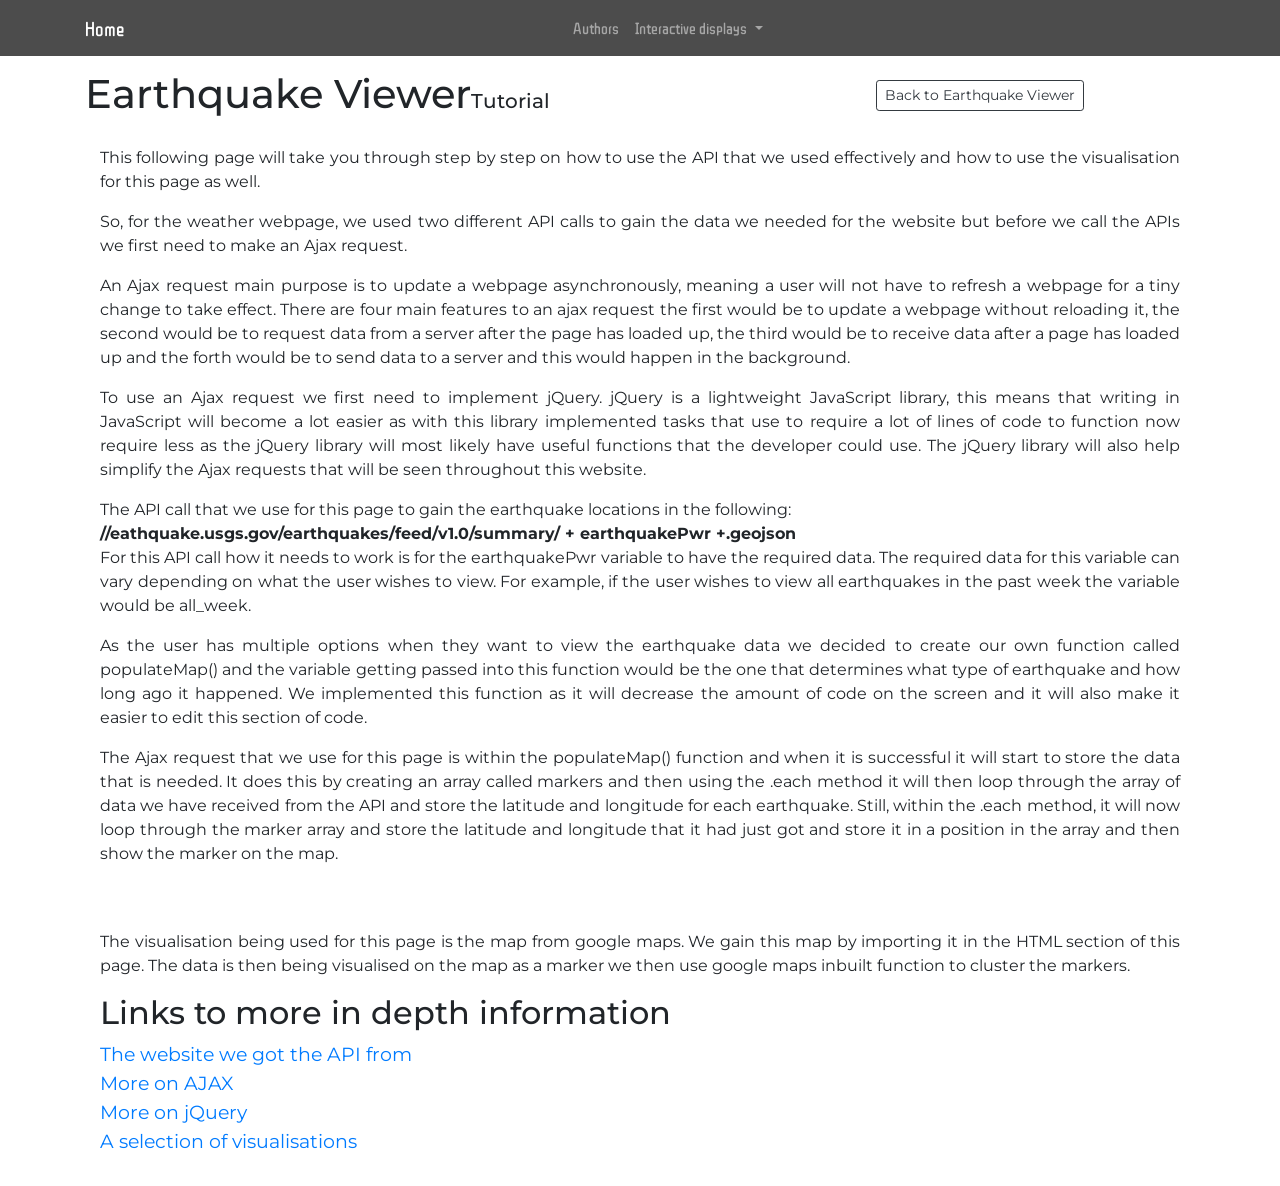
<file: tutearthquake.html>
<!DOCTYPE HTML>
<html>

<head>
	<meta http-equiv="Content-Type" content="text/html; charset=UTF-8">
	<meta name="viewport" content="width=device-width, initial-scale=1">
	<title>Tutorial</title>

	<!--Stylesheet import for page-->
	<link rel="stylesheet" href="css/tutpage.css">

	<!--Stylesheet import for footer-->
	<link rel="stylesheet" href="css/footer.css">

	<!--Stylesheet import for navbar-->
	<link rel="stylesheet" href="css/navbar.css">

	<!--Bootstrap framework import-->
	<link rel="stylesheet" href="https://stackpath.bootstrapcdn.com/bootstrap/4.3.1/css/bootstrap.min.css" integrity="sha384-ggOyR0iXCbMQv3Xipma34MD+dH/1fQ784/j6cY/iJTQUOhcWr7x9JvoRxT2MZw1T"
	 crossorigin="anonymous">
	<script src="https://code.jquery.com/jquery-3.3.1.slim.min.js" integrity="sha384-q8i/X+965DzO0rT7abK41JStQIAqVgRVzpbzo5smXKp4YfRvH+8abtTE1Pi6jizo"
	 crossorigin="anonymous"></script>
	<script src="https://cdnjs.cloudflare.com/ajax/libs/popper.js/1.14.7/umd/popper.min.js" integrity="sha384-UO2eT0CpHqdSJQ6hJty5KVphtPhzWj9WO1clHTMGa3JDZwrnQq4sF86dIHNDz0W1"
	 crossorigin="anonymous"></script>
	<script src="https://stackpath.bootstrapcdn.com/bootstrap/4.3.1/js/bootstrap.min.js" integrity="sha384-JjSmVgyd0p3pXB1rRibZUAYoIIy6OrQ6VrjIEaFf/nJGzIxFDsf4x0xIM+B07jRM"
	 crossorigin="anonymous"></script>

</head>

<body>
	<div id="page">
		<div class="container">

			<aside class="page-title">
				<h1>Earthquake Viewer<span>Tutorial</span></h1>

			</aside>
			<aside class="back">
				<a href="earthquake.html">
					<button type="button" class="btn btn-sm btn-outline-dark">Back to Earthquake Viewer</button>
				</a>
			</aside>

			<section class="content container">
				<p class="text-justify">This following page will take you through step by step on how to use the API that we used effectively and how to use the visualisation 
					for this page as well.</p>
				<p class="text-justify">So, for the weather webpage, we used two different API calls to gain the data we needed for the website but before we call the APIs we 
					first need to make an Ajax request.</p>
				<p class="text-justify">An Ajax request main purpose is to update a webpage asynchronously, meaning a user will not have to refresh a webpage for a tiny change 
					to take effect. There are four main features to an ajax request the first would be to update a webpage without reloading it, the second would be to request 
					data from a server after the page has loaded up, the third would be to receive data after a page has loaded up and the forth would be to send data to a server 
					and this would happen in the background. </p>
				<p class="text-justify">To use an Ajax request we first need to implement jQuery. jQuery is a lightweight JavaScript library, this means that writing in JavaScript 
					will become a lot easier as with this library implemented tasks that use to require a lot of lines of code to function now require less as the jQuery library 
					will most likely have useful functions that the developer could use. The jQuery library will also help simplify the Ajax requests that will be seen throughout 
					this website.</p>
				<p class="text-justify">The API call that we use for this page to gain the earthquake locations in the following:<br>
					<b>//eathquake.usgs.gov/earthquakes/feed/v1.0/summary/ + earthquakePwr +.geojson</b><br>For this API call how it needs to work is for the earthquakePwr variable 
					to have the required data. The required data for this variable can vary depending on what the user wishes to view. For example, if the user wishes to view all 
					earthquakes in the past week the variable would be all_week. </p>
				<p class="text-justify">As the user has multiple options when they want to view the earthquake data we decided to create our own function called populateMap() and 
					the variable getting passed into this function would be the one that determines what type of earthquake and how long ago it happened. We implemented this function 
					as it will decrease the amount of code on the screen and it will also make it easier to edit this section of code.</p>
				<p class="text-justify">The Ajax request that we use for this page is within the populateMap() function and when it is successful it will start to store the data 
					that is needed. It does this by creating an array called markers and then using the .each method it will then loop through the array of data we have received 
					from the API and store the latitude and longitude for each earthquake. Still, within the .each method, it will now loop through the marker array and store the 
					latitude and longitude that it had just got and store it in a position in the array and then show the marker on the map.</p><br><br>
				<p class="text-justify">The visualisation being used for this page is the map from google maps. We gain this map by importing it in the HTML section of this page. 
					The data is then being visualised on the map as a marker we then use google maps inbuilt function to cluster the markers.</p>

				<div class="link">
					<h2>Links to more in depth information</h2>
					<a href="https://earthquake.usgs.gov/earthquakes/feed/v1.0/geojson.php" target="_blank">The website we got the API from</a><br>
					<a href="https://skillcrush.com/2018/04/26/what-is-ajax/" target="_blank">More on AJAX</a><br>
					<a href="https://jquery.com/" target="_blank">More on jQuery</a><br>
					<a href="https://d3js.org/" target="_blank">A selection of visualisations</a>
				</div>

			</section>
		</div>
	</div>
	<div id="navbar">
		<!--Import Navbar file onto page-->
		<script type="text/javascript" src="https://ajax.googleapis.com/ajax/libs/jquery/3.3.1/jquery.min.js"></script>
		<script type="text/javascript" src="js/navbar.js"></script>
	</div>

	<!--<div id="footer">
		Import Footer file onto page
		<script type="text/javascript" src="https://ajax.googleapis.com/ajax/libs/jquery/3.3.1/jquery.min.js"></script>
		<script type="text/javascript" src="js/footer.js"></script>
	</div>-->
</body>

</html>
</file>
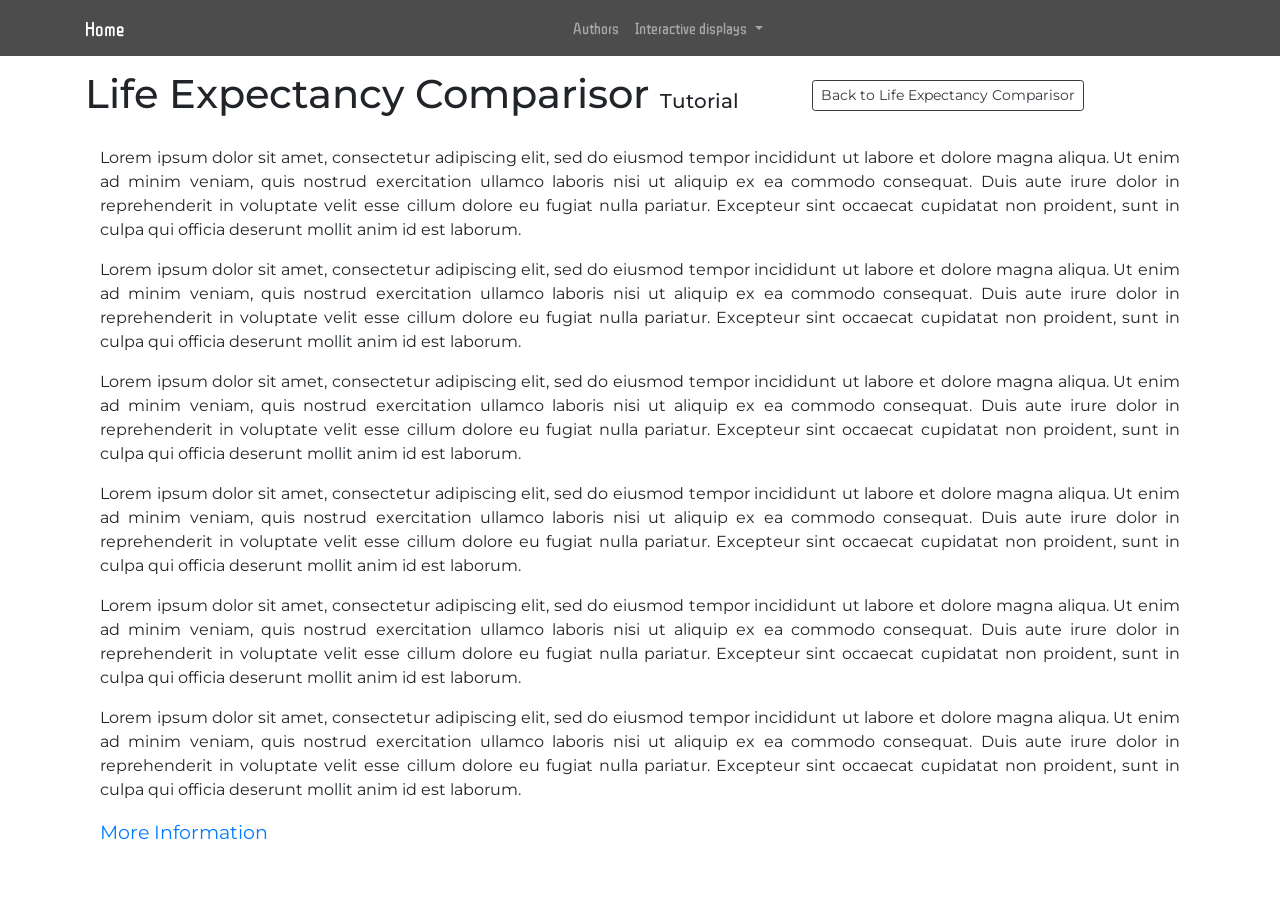
<file: tutlifeexpectancy.html>
<!DOCTYPE HTML>
<html>

<head>
	<meta http-equiv="Content-Type" content="text/html; charset=UTF-8">
	<meta name="viewport" content="width=device-width, initial-scale=1">
	<title>Tutorial</title>

	<!--Stylesheet import for page-->
	<link rel="stylesheet" href="css/tutpage.css">

	<!--Stylesheet import for footer-->
	<link rel="stylesheet" href="css/footer.css">

	<!--Stylesheet import for navbar-->
	<link rel="stylesheet" href="css/navbar.css">

	<!--Bootstrap framework import-->
	<link rel="stylesheet" href="https://stackpath.bootstrapcdn.com/bootstrap/4.3.1/css/bootstrap.min.css" integrity="sha384-ggOyR0iXCbMQv3Xipma34MD+dH/1fQ784/j6cY/iJTQUOhcWr7x9JvoRxT2MZw1T"
	 crossorigin="anonymous">
	<script src="https://code.jquery.com/jquery-3.3.1.slim.min.js" integrity="sha384-q8i/X+965DzO0rT7abK41JStQIAqVgRVzpbzo5smXKp4YfRvH+8abtTE1Pi6jizo"
	 crossorigin="anonymous"></script>
	<script src="https://cdnjs.cloudflare.com/ajax/libs/popper.js/1.14.7/umd/popper.min.js" integrity="sha384-UO2eT0CpHqdSJQ6hJty5KVphtPhzWj9WO1clHTMGa3JDZwrnQq4sF86dIHNDz0W1"
	 crossorigin="anonymous"></script>
	<script src="https://stackpath.bootstrapcdn.com/bootstrap/4.3.1/js/bootstrap.min.js" integrity="sha384-JjSmVgyd0p3pXB1rRibZUAYoIIy6OrQ6VrjIEaFf/nJGzIxFDsf4x0xIM+B07jRM"
	 crossorigin="anonymous"></script>

</head>

<body>
	<div id="page">
		<div class="container">

			<aside class="page-title">
				<h1>Life Expectancy Comparisor <span>Tutorial</span></h1>

			</aside>
			<aside class="back">
				<a href="lifeexpectancy.html">
					<button type="button" class="btn btn-sm btn-outline-dark">Back to Life Expectancy Comparisor</button>
				</a>
			</aside>

			<section class="content container">
				<p class="text-justify">Lorem ipsum dolor sit amet, consectetur adipiscing elit, sed do eiusmod tempor incididunt
					ut labore et dolore magna aliqua. Ut enim ad minim veniam, quis nostrud exercitation ullamco laboris nisi ut
					aliquip ex ea commodo consequat. Duis aute irure dolor in reprehenderit in voluptate velit esse cillum dolore eu
					fugiat nulla pariatur. Excepteur sint occaecat cupidatat non proident, sunt in culpa qui officia deserunt mollit
					anim id est laborum.</p>
				<p class="text-justify">Lorem ipsum dolor sit amet, consectetur adipiscing elit, sed do eiusmod tempor incididunt
					ut labore et dolore magna aliqua. Ut enim ad minim veniam, quis nostrud exercitation ullamco laboris nisi ut
					aliquip ex ea commodo consequat. Duis aute irure dolor in reprehenderit in voluptate velit esse cillum dolore eu
					fugiat nulla pariatur. Excepteur sint occaecat cupidatat non proident, sunt in culpa qui officia deserunt mollit
					anim id est laborum.</p>
				<p class="text-justify">Lorem ipsum dolor sit amet, consectetur adipiscing elit, sed do eiusmod tempor incididunt
					ut labore et dolore magna aliqua. Ut enim ad minim veniam, quis nostrud exercitation ullamco laboris nisi ut
					aliquip ex ea commodo consequat. Duis aute irure dolor in reprehenderit in voluptate velit esse cillum dolore eu
					fugiat nulla pariatur. Excepteur sint occaecat cupidatat non proident, sunt in culpa qui officia deserunt mollit
					anim id est laborum.</p>
				<p class="text-justify">Lorem ipsum dolor sit amet, consectetur adipiscing elit, sed do eiusmod tempor incididunt
					ut labore et dolore magna aliqua. Ut enim ad minim veniam, quis nostrud exercitation ullamco laboris nisi ut
					aliquip ex ea commodo consequat. Duis aute irure dolor in reprehenderit in voluptate velit esse cillum dolore eu
					fugiat nulla pariatur. Excepteur sint occaecat cupidatat non proident, sunt in culpa qui officia deserunt mollit
					anim id est laborum.</p>
				<p class="text-justify">Lorem ipsum dolor sit amet, consectetur adipiscing elit, sed do eiusmod tempor incididunt
					ut labore et dolore magna aliqua. Ut enim ad minim veniam, quis nostrud exercitation ullamco laboris nisi ut
					aliquip ex ea commodo consequat. Duis aute irure dolor in reprehenderit in voluptate velit esse cillum dolore eu
					fugiat nulla pariatur. Excepteur sint occaecat cupidatat non proident, sunt in culpa qui officia deserunt mollit
					anim id est laborum.</p>
				<p class="text-justify">Lorem ipsum dolor sit amet, consectetur adipiscing elit, sed do eiusmod tempor incididunt
					ut labore et dolore magna aliqua. Ut enim ad minim veniam, quis nostrud exercitation ullamco laboris nisi ut
					aliquip ex ea commodo consequat. Duis aute irure dolor in reprehenderit in voluptate velit esse cillum dolore eu
					fugiat nulla pariatur. Excepteur sint occaecat cupidatat non proident, sunt in culpa qui officia deserunt mollit
					anim id est laborum.</p>

				<div class="link">
					<a href="#">More Information</a>
				</div>

			</section>
		</div>
	</div>
	<div id="navbar">
		<!--Import Navbar file onto page-->
		<script type="text/javascript" src="https://ajax.googleapis.com/ajax/libs/jquery/3.3.1/jquery.min.js"></script>
		<script type="text/javascript" src="js/navbar.js"></script>
	</div>

	<!--<div id="footer">
		Import Footer file onto page
		<script type="text/javascript" src="https://ajax.googleapis.com/ajax/libs/jquery/3.3.1/jquery.min.js"></script>
		<script type="text/javascript" src="js/footer.js"></script>
	</div>-->
</body>

</html>
</file>
<file: css/index.css>
@import url('https://fonts.googleapis.com/css?family=Play');
@import url('https://fonts.googleapis.com/css?family=Montserrat');

/* -- Banner Image -- */
.hero-image {
  height: 450px;
  background-image: linear-gradient(rgba(0, 0, 0, 0.5), rgba(0, 0, 0, 0.5)), url(../img/green-keyboard2.png);
  background-position: center;
  background-repeat: no-repeat;
  background-size: cover;
  position: relative;
}

.hero-text {
  font-size: 120%;
  text-align: center;
  position: absolute;
  top: 50%;
  left: 70%;
  transform: translate(-50%, -50%);
  color: white;
}


/* -- Page Content -- */
#text {
  margin-top: -20px;
  padding-bottom: 30px;
  font-family: 'Montserrat', sans-serif;
}

.content {
  padding: 20px;
}


.content h3 {
  font-size: 180%;
  text-decoration: underline;
}

.content p {
  font-size: 100%;
}

.content .overview {
  text-align: center;
}

.content .overview h1 {
  font-size: 400%;
  font-weight: bold;
}

.content .overview p {
  padding-top: 20px;
  font-size: 120%;
}


/* -- Ryans Map --*/
#map {
  height: 70%;
  width: 70%;
  position: inherit
}
</file>
<file: css/navbar.css>
@import url('https://fonts.googleapis.com/css?family=ZCOOL+QingKe+HuangYou');

/* -- Navbar -- */
.navbar {
  font-family: 'ZCOOL QingKe HuangYou', cursive;
  background: rgba(0,0,0,0.7);
  position: absolute;
  left: 0;
  right: 0;
}
</file>
<file: css/footer.css>
@import url('https://fonts.googleapis.com/css?family=ZCOOL+QingKe+HuangYou');

.page-footer {
    font-family: 'ZCOOL QingKe HuangYou', cursive;
    background-color: rgba(0,0,0,0.15);
    width: 100%;
    box-shadow: 
        inset 0px 11px 8px -10px #CCC,
        inset 0px -11px 8px -10px #CCC; 
}
</file>
<file: css/author.css>
@import url('https://fonts.googleapis.com/css?family=Montserrat');

/* -- Page Content -- */
#text {
    margin-top: 40px;
    padding-bottom: 30px;
    font-family: 'Montserrat', sans-serif;
}

.content {
    padding: 20px;
}

.content h3 {
    font-size: 180%;
    text-decoration: underline;
}

.content .author-header {
    text-align: center;
}

.content .author-header h1 {
    font-size: 300%;
    font-weight: bold;
}

.content .author-name {
    text-align: left;
}

.even {
    background-color: rgba(0,0,0,0.05);
}

.odd {
    background-color: rgba(0,0,0,0.1)
}

p {
    font-size: 110%;
}
</file>
<file: css/tutpage.css>
@import url('https://fonts.googleapis.com/css?family=Montserrat');

/* -- Page Content -- */
#page {
    margin-top: 70px;
    padding-bottom: 30px;
    font-family: 'Montserrat', sans-serif;
}

.page-title {
    display:inline-block;
}

.back {
    float:right;
    margin-top:10px;
    margin-right: 10%;
}

.page-title span {
    font-size: 50%;
}

.content {
    margin-top: 20px;
}

.link {
    font-size: 120%;
}
</file>
